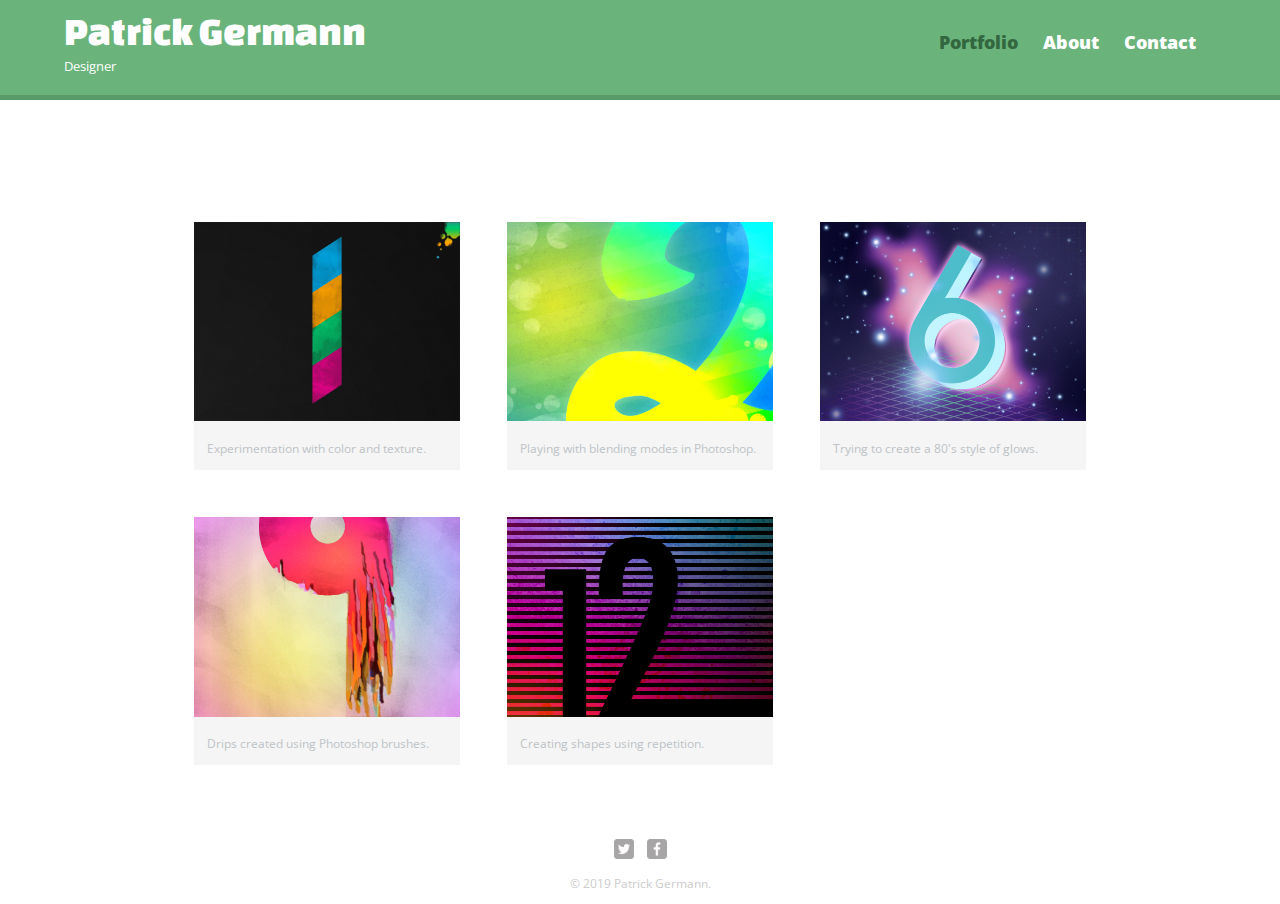
<file: index.html>
<!DOCTYPE html>
<html lang="de">
  <head>
    <meta charset="utf-8">
    <title>Patrick Germann | Designer</title>
    <link rel="stylesheet" href="css/normalize.css">
    <link href="https://fonts.googleapis.com/css?family=Changa+One%7COpen+Sans:400,700,700i,800&display=swap" rel="stylesheet">
    <link rel="stylesheet" href="css/main.css">
    <link rel="stylesheet" href="css/responsive.css">
    <meta name="viewport" content="width=device-width, initial-scale=1.0">
  </head>
  <body>
    <header>
      <a href="index.html" id="logo">
        <h1>Patrick Germann</h1>
        <h2>Designer</h2>
      </a>
      <nav>
        <ul>
          <li><a href="index.html" class="selected">Portfolio</a></li>
          <li><a href="about.html">About</a></li>
          <li><a href="contact.html">Contact</a></li>
        </ul>
      </nav>
    </header>
    <div id="wrapper">
      <section>
        <h2>Here is the gallery</h2>
        <ul id="gallery">
          <li>
            <a href="img/numbers-01.jpg">
              <img src="img/numbers-01.jpg" alt ="">
              <p>Experimentation with color and texture.</p>
            </a>
          </li>
          <li>
            <a href="img/numbers-02.jpg">
              <img src="img/numbers-02.jpg" alt ="">
              <p>Playing with blending modes in Photoshop.</p>
            </a>
          </li>
          <li>
            <a href="img/numbers-06.jpg">
              <img src="img/numbers-06.jpg" alt ="">
              <p>Trying to create a 80's style of glows.</p>
            </a>
          </li>
          <li>
            <a href="img/numbers-09.jpg">
              <img src="img/numbers-09.jpg" alt ="">
              <p>Drips created using Photoshop brushes.</p>
            </a>
          </li>
          <li>
            <a href="img/numbers-12.jpg">
              <img src="img/numbers-12.jpg" alt ="">
              <p>Creating shapes using repetition.</p>
            </a>
          </li>
        </ul>
      </section>
      <footer>
        <a href="http://twitter.com/p_germann"><img src="img/twitter-wrap.png" alt="Twitter Logo" class="social-icon"></a>
        <a href="http://instagram.com/p_germann"><img src="img/facebook-wrap.png" alt="Facebook Logo" class="social-icon"></a>
        <p>&copy; 2019 Patrick Germann.</p>
      </footer>
    </div>
  </body>
</html>
</file>
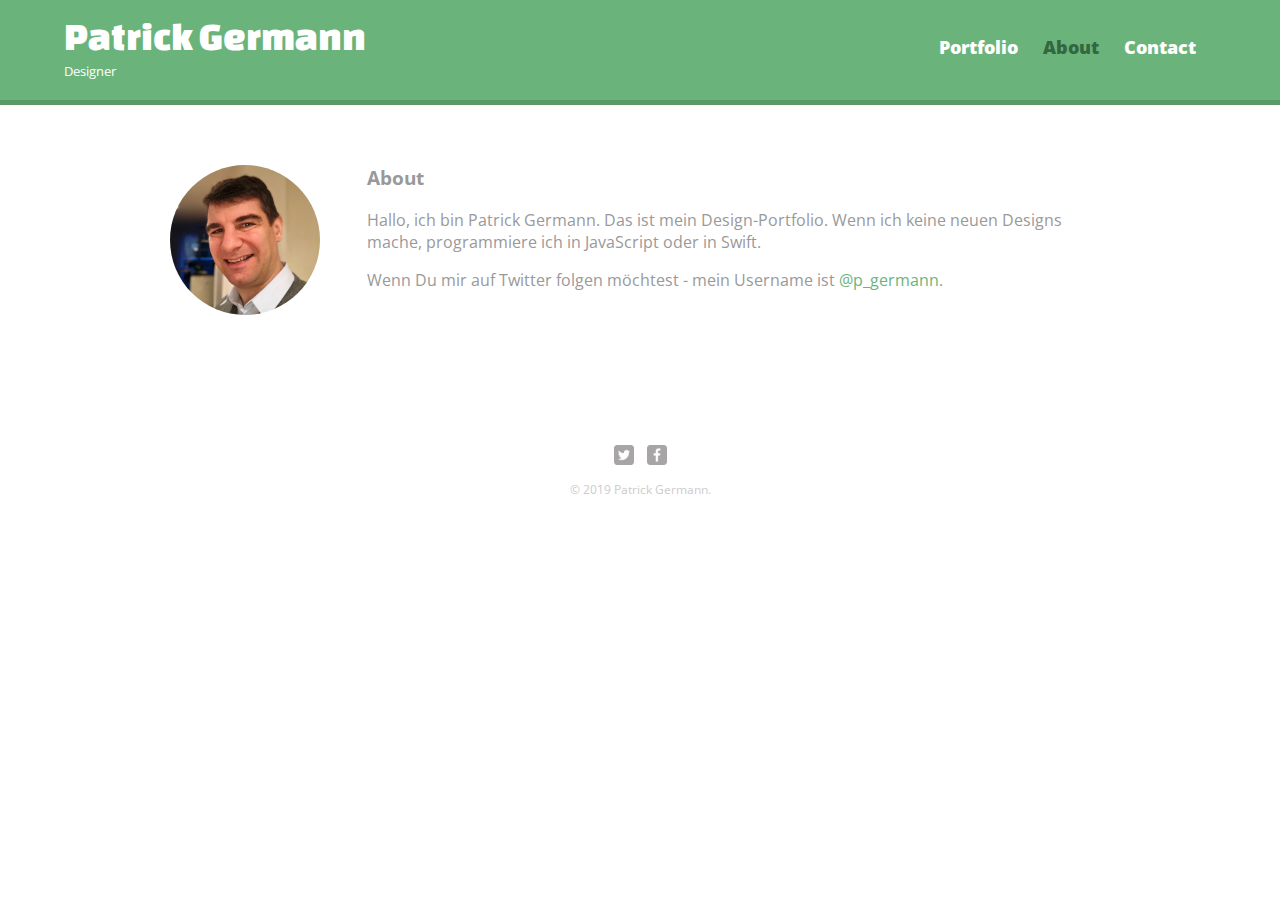
<file: about.html>
<!DOCTYPE html>
<html lang="de">
  <head>
    <meta charset="utf-8">
    <title>Patrick Germann | Designer</title>
    <link rel="stylesheet" href="css/normalize.css">
    <link href="https://fonts.googleapis.com/css?family=Changa+One%7COpen+Sans:400,700,700i,800&display=swap" rel="stylesheet">
    <link rel="stylesheet" href="css/main.css">
    <link rel="stylesheet" href="css/responsive.css">
    <meta name="viewport" content="width=device-width, initial-scale=1.0">
  </head>
  <body>
    <header>
      <a href="index.html" id="logo">
        <h1>Patrick Germann</h1>
        <h2>Designer</h2>
      </a>
      <nav>
        <ul>
          <li><a href="index.html">Portfolio</a></li>
          <li><a href="about.html" class="selected">About</a></li>
          <li><a href="contact.html">Contact</a></li>
        </ul>
      </nav>
    </header>
    <div id="wrapper">
      <section>
        <img src="img/patrick.jpg" alt="Photograph of Patrick Germann" class="profile-photo">
        <h3>About</h3>
        <p>Hallo, ich bin Patrick Germann. Das ist mein Design-Portfolio. Wenn ich keine neuen Designs mache, programmiere ich in JavaScript oder in Swift.</p>
        <p>Wenn Du mir auf Twitter folgen möchtest - mein Username ist <a href="http://twitter.com/p_germann">@p_germann</a>.</p>
      </section>
      <footer>
        <a href="http://twitter.com/p_germann"><img src="img/twitter-wrap.png" alt="Twitter Logo" class="social-icon"></a>
        <a href="http://instagram.com/p_germann"><img src="img/facebook-wrap.png" alt="Facebook Logo" class="social-icon"></a>
        <p>&copy; 2019 Patrick Germann.</p>
      </footer>
    </div>
  </body>
</html>
</file>
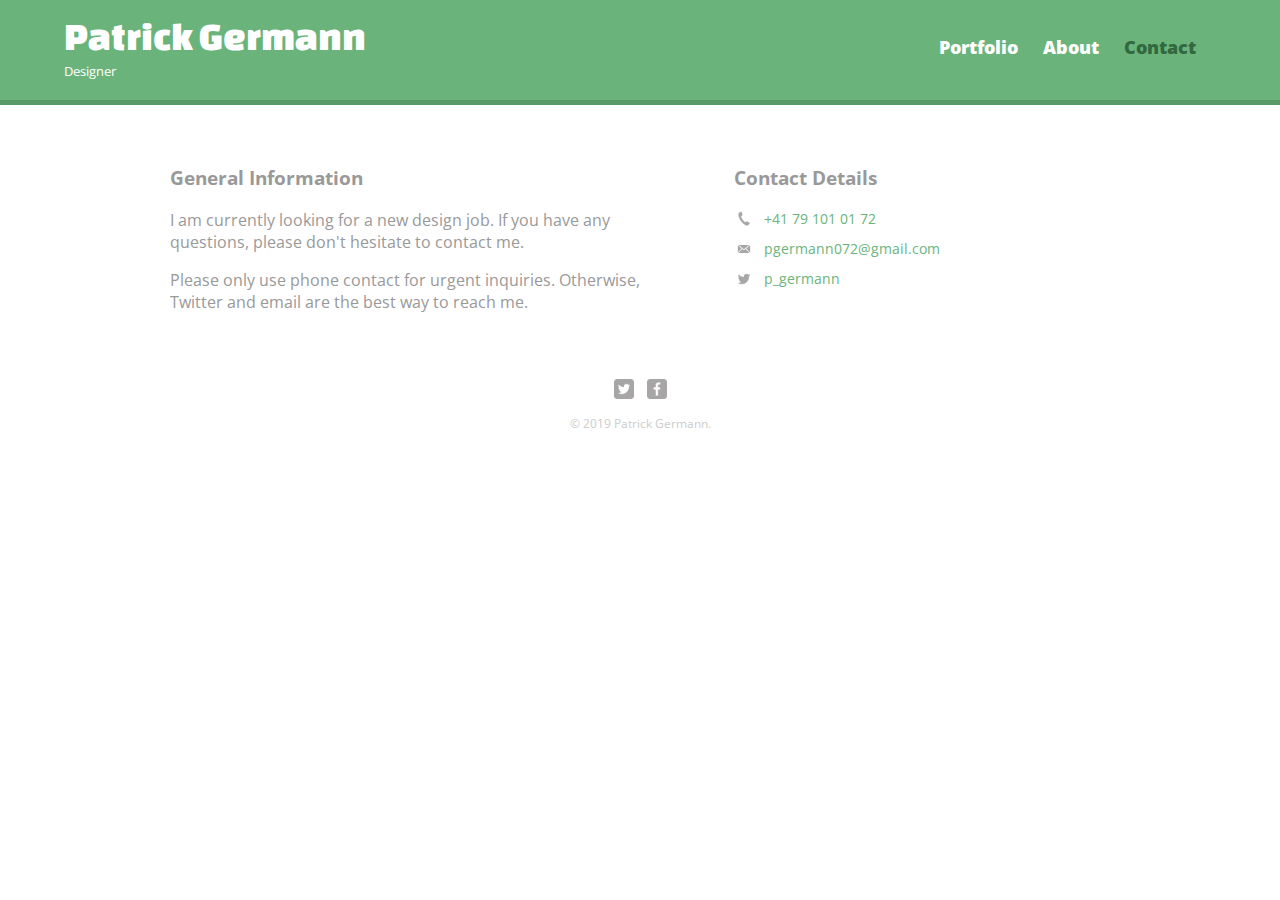
<file: contact.html>
<!DOCTYPE html>
<html lang="de">
  <head>
    <meta charset="utf-8">
    <title>Patrick Germann | Designer</title>
    <link rel="stylesheet" href="css/normalize.css">
    <link href="https://fonts.googleapis.com/css?family=Changa+One%7COpen+Sans:400,700,700i,800&display=swap" rel="stylesheet">
    <link rel="stylesheet" href="css/main.css">
    <link rel="stylesheet" href="css/responsive.css">
    <meta name="viewport" content="width=device-width, initial-scale=1.0">
  </head>
  <body>
    <header>
      <a href="index.html" id="logo">
        <h1>Patrick Germann</h1>
        <h2>Designer</h2>
      </a>
      <nav>
        <ul>
          <li><a href="index.html">Portfolio</a></li>
          <li><a href="about.html">About</a></li>
          <li><a href="contact.html" class="selected">Contact</a></li>
        </ul>
      </nav>
    </header>
    <div id="wrapper">
      <section id="primary">
        <h3>General Information</h3>
        <p>I am currently looking for a new design job. If you have any questions, please don't hesitate to contact me.</p>
        <p>Please only use phone contact for urgent inquiries. Otherwise, Twitter and email are the best way to reach me.</p>
      </section>
      <section id="secondary">
        <h3>Contact Details</h3>
        <ul class="contact-info">
          <li class="phone"><a href="tel:+41791010172">+41 79 101 01 72</a></li>
          <li class="mail"><a href="mailto:pgermann072@gmail.com">pgermann072@gmail.com</a></li>
          <li class="twitter"><a href="https://twitter.com/intent/tweet?screen_name=p_germann">p_germann</a></li>
        </ul>
      </section>
      <footer>
        <a href="http://twitter.com/p_germann"><img src="img/twitter-wrap.png" alt="Twitter Logo" class="social-icon"></a>
        <a href="http://instagram.com/p_germann"><img src="img/facebook-wrap.png" alt="Facebook Logo" class="social-icon"></a>
        <p>&copy; 2019 Patrick Germann.</p>
      </footer>
    </div>
  </body>
</html>
</file>
<file: css/main.css>
/************************
GENERAL
*************************/

body {
  font-family: 'Open Sans', sans-serif;
}

#wrapper {
  max-width: 940px;
  margin: 0 auto;
  padding: 0 5%;
}

a {
  text-decoration: none;
}

img {
  max-width: 100%;
}

h3 {
  margin: 0 0 1em 0;
}

/************************
HEADING
*************************/

header {
  float: left;
  margin: 0 0 30px 0;
  padding: 5px 0 0 0;
  width: 100%;
}

#logo {
  text-align: center;
  margin: 0;
}

h1 {
  font-family: 'Changa One', sans-serif;
  margin: 15px 0;
  font-size: 1.75em;
  font-weight: normal;
  line-height: 0.8em;
}

h2 {
  font-size: 0.75em;
  margin: -5px 0 0;
  font-weight: normal;
}



/************************
NAVIGATION
*************************/

nav {
  text-align: center;
  padding: 10px 0;
  margin: 20px 0 0;
}

nav ul {
  list-style: none;
  margin: 0 10px;
  padding: 0;
}

nav li {
  display: inline-block;

}

nav a {
  font-weight: 800;
  padding: 15px 10px;
}


/************************
FOOTER
*************************/

footer {
  font-size: 0.75em;
  text-align: center;
  clear: both;
  padding-top: 50px;
  color: #ccc;
}

.social-icon {
  width: 20px;
  height: 20px;
  margin: 0 5px;
  }



/************************
PAGE: PORTFOLIO
*************************/

#gallery {
  margin: 0;
  padding: 0;
  list-style: none;
}

#gallery li {
  float: left;
  width: 45%;
  margin: 2.5%;
  background-color: #f5f5f5;
  color: #bdc3c7;
}

#gallery li a p {
  margin: 0;
  padding: 5%;
  font-size: 0.75em;
  color: #bdc3c7;
}



/************************
PAGE: ABOUT
*************************/

.profile-photo {
  display: block;
  max-width: 150px;
  margin: 0 auto 30px;
  border-radius: 100%;
}



/************************
PAGE: CONTACT
*************************/

.contact-info {
  list-style: none;
  padding: 0;
  margin: 0;
  font-size: 0.9em;
}

.contact-info a {
  display: block;
  min-height: 20px;
  background-repeat: no-repeat;
  background-size: 20px 20px;
  padding: 0 0 0 30px;
  margin: 0 0 10px;
}

.contact-info li.phone a {
  background-image: url('../img/phone.png');
}

.contact-info li.mail a {
  background-image: url('../img/mail.png');
}

.contact-info li.twitter a {
  background-image: url('../img/twitter.png');
}
/************************
COLOR
*************************/

/* site body */
body {
  background-color: #fff;
  color: #999;
}

/* green header */
header {
  background: #6ab47b;
  border-color: #599a68;
}

/* nav background on mobile */
nav {
  background: #599a68;
}

/* logo text */
h1, h2 {
  color: #fff;
}

/* links */
a {
  color: #6ab47b;
}

/* nav link */
nav a, nav a:visited {
  color: #fff;
}
/* selected nav link */
nav a.selected, nav a:hover {
  color: #32673f;
}
</file>
<file: css/responsive.css>
@media screen and (min-width: 520px) {

  /************************
  TWO COLUMN LAYOUT
  *************************/
  
  #primary {
    width: 50%;
    float: left;
  }

  #secondary {
    width: 40%;
    float: right;
  }

    /************************
    3 * 5 = 15
    100% - 15% = 85%
    85 / 3 = 28.3333333333
    *************************/

    /************************
    PAGE: PORTFOLIO
    *************************/

    #gallery li {
      width: 28.3333%;
    }

    #gallery li:nth-child(4n) {
      clear: left;
    }

    /************************
    PAGE: ABOUT
    *************************/

    .profile-photo {
      float: left;
      margin: 0 5% 80px 0;
    }
}

@media screen and (min-width: 660px) {
  
  /************************
  HEADER
  *************************/

  nav {
    background: none;
    float: right;
    font-size: 1.125em;
    margin-right: 5%;
    text-align: right;
    width: 45%;
  }

  #logo {
    float: left;
    margin-left: 5%;
    text-align: left;
    width: 45%;
  }

  h1 {
    font-size: 2.5em;
  }

  h2 {
    font-size: 0.825em;
    margin-bottom: 20px;
  }

  header {
    border-bottom: 5px solid #599a68;
    margin-bottom: 60px;
  }
}
</file>
